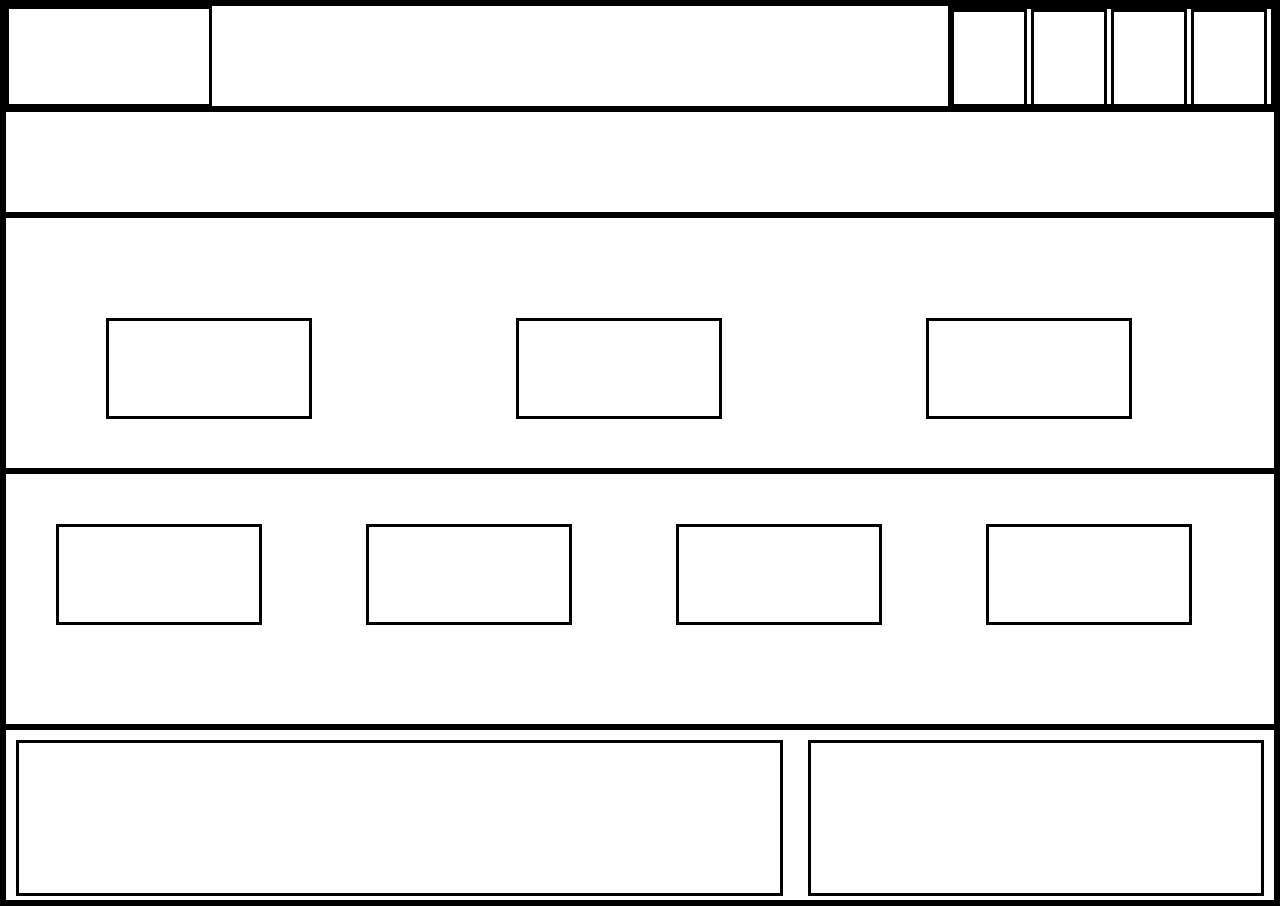
<file: div set krna/div.html>
<!DOCTYPE html>
<html>
<head>
	<title></title>
	<link rel="stylesheet" type="text/css" href="div.css">
</head>
<body>
	<div class="box">
		<div class="box1">
			<div class="box2"></div>
			<div class="box3">
				<div class="child"></div>
				<div class="child"></div>
				<div class="child"></div>
				<div class="child"></div>
			</div>
		</div>

		<div class="box1">
			
		</div>

		<div class="box5">
			<div class="child1"></div>
			<div class="child1"></div>
			<div class="child1"></div>
		</div>

		<div class="box5">
			<div class="child2"></div>
			<div class="child2"></div>
			<div class="child2"></div>
			<div class="child2"></div>
		</div>
		<div style="border:solid;height: 170px;">
			<div class="child3"></div>
			<div class="child4"></div>
		</div>
	</div>
</body>
</html>
</file>
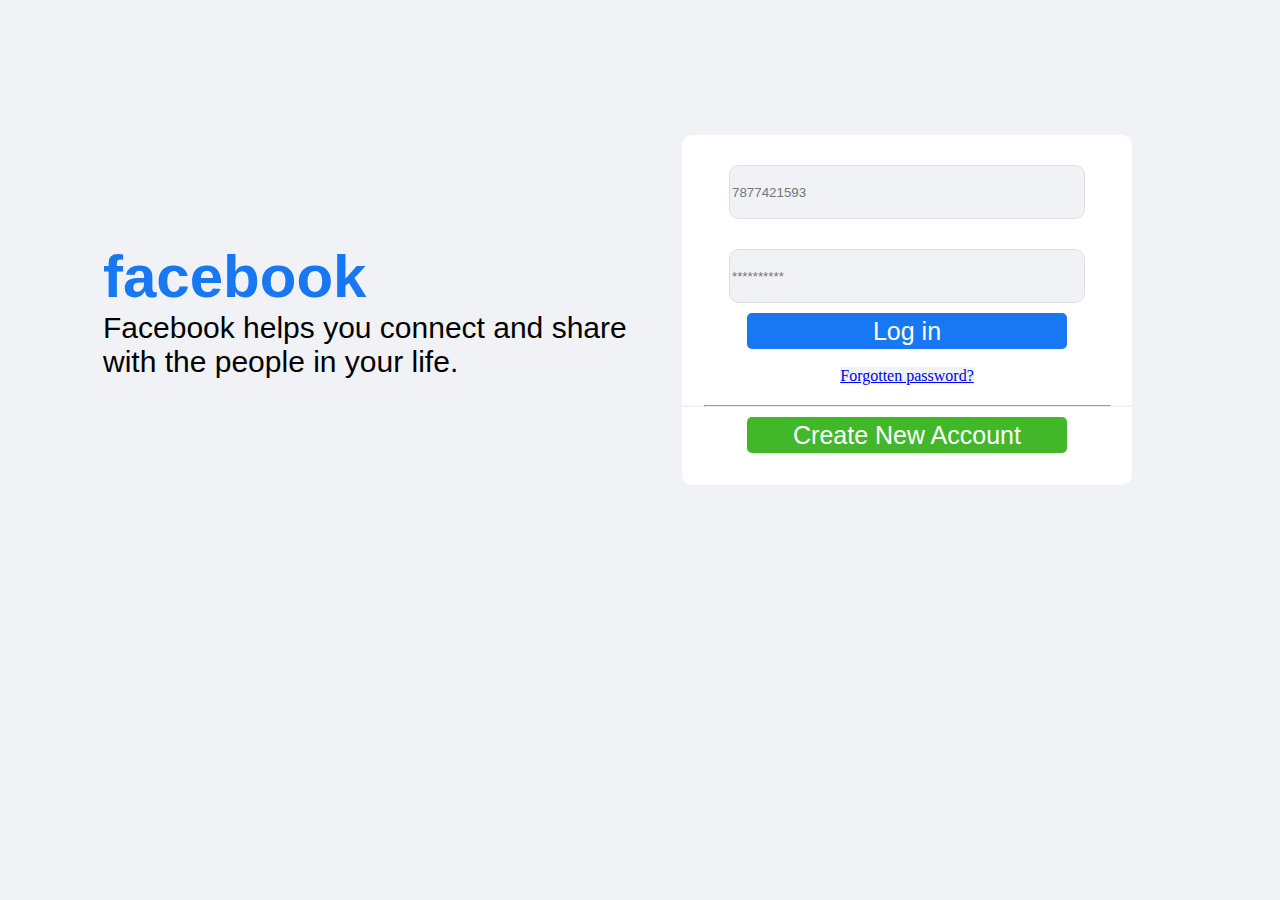
<file: facebook/fb.html>
<!DOCTYPE html>
<html>
<head>
	<title></title>
	<link rel="stylesheet" type="text/css" href="stylesheet/fb.css">
</head>
<body>
		<div class="demo">
			<table >
				<tr>
					<td>
						<h1>facebook</h1>
						<p>
							Facebook helps you connect and share<br/> with the people in your life.
						</p>
					</td>
					<td>
						<div class="demo1">
							<input type="" name="" placeholder="7877421593"><br/>
							<input type="" name="" placeholder="**********"><br/>
							<button style="background-color: #1877f2;">Log in</button><br/><br/>
							<a href="#">Forgotten password?</a>
							<center><hr></center>
							<button style="background-color:#42b72a; ">Create New Account</button>
						</div>
					</td>
				</tr>
			</table>
		</div>
</body>
</html>
</file>
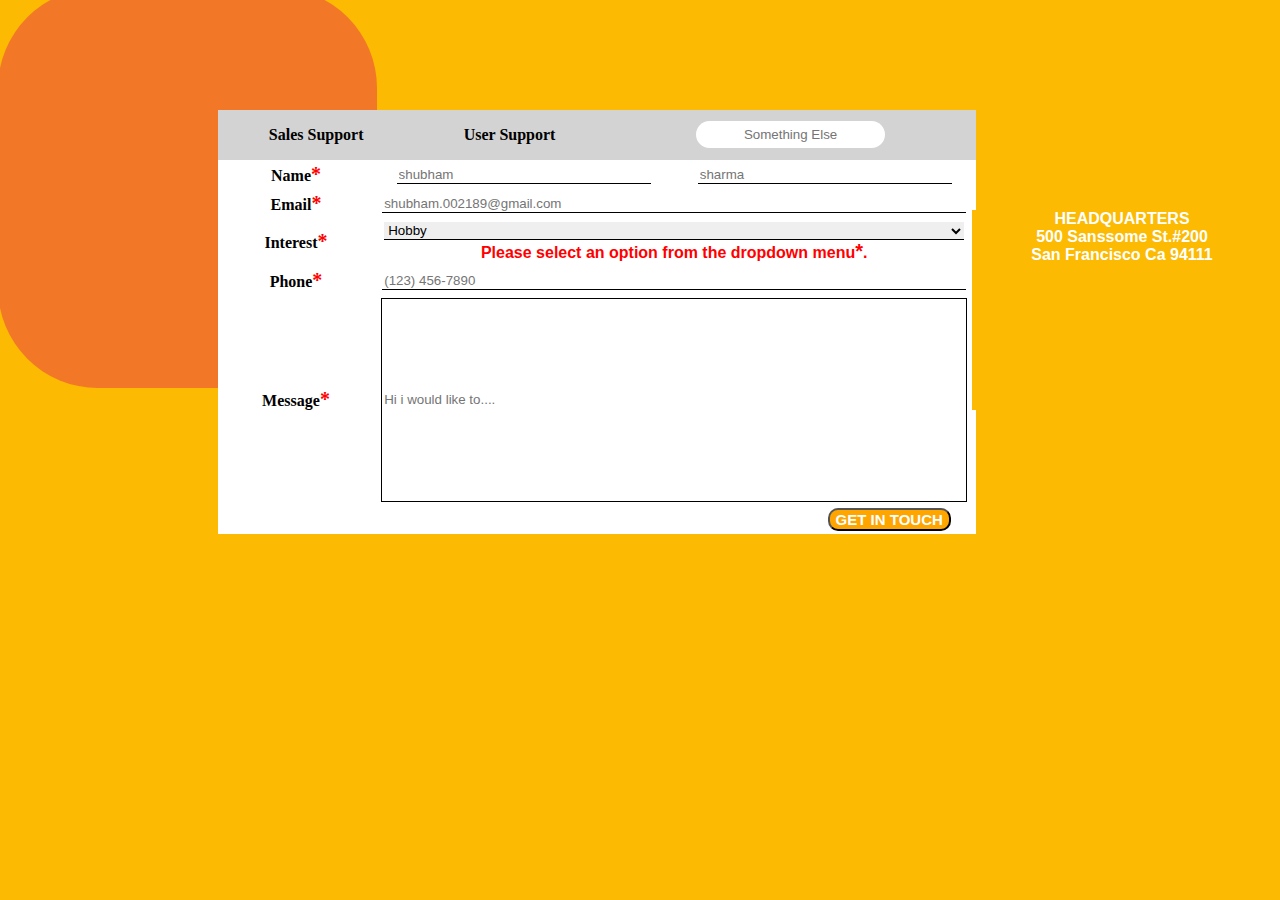
<file: form/form 2.html>
<!DOCTYPE html>
	<html>
	<head>
		<title></title>
		<link rel="stylesheet" type="text/css" href="stylesheet/stylesheet2.css">
	</head>
	<body>
		<div class="demo" >
			
		</div>

		<div class="demo2">
			<table border="0" width="100%" cellspacing="0" style="height: 50px;">
				<tr style="background-color: lightgray">
					<td >Sales Support </td>
					<td > User Support </td>
					<td><input class="demoinput"  type="text" name="" placeholder ="Something Else" style="background-color: white;"></td>
				</tr>
			</table>
			<div>
				<table border="0" width="100%" >
					<tr>
						<td width="150px;">Name<span style="color: red; font-size: 20px;">*</span></td>
						<td>
							<input type="" name="" placeholder="shubham" style="width: 250px;">
						</td>
						<td>
							<input type="" name="" placeholder="sharma" style="width: 250px;">
						</td>
					</tr>
				</table>
			</div>
			<div>
				<table border="0" width="100%">
					<tr>
						<td width="150px;">Email<span style="color: red; font-size: 20px;">*</span></td>
						<td>
							<input type="" placeholder="shubham.002189@gmail.com" name="" style="width: 580px;">
						</td>
					</tr>
				</table>
			</div>
			<div>
				<table border="0" width="100%">
					<tr>
						<td width="150px;">Interest<span style="color: red; font-size: 20px;">*</span></td>
						<td>
							<select style="width: 580px;">
								<option>Hobby</option>
								<option>book reading</option>
								<option>running</option>
								<option>tour</option>
							</select><br/>
							<span style="color: red;font-family: arial;">Please  select an option from the dropdown menu<span style="color: red; font-size: 20px;">*</span>.</span>
						</td>
					</tr>
				</table>
			</div>
			<div>
				<table border="0" width="100%">
					<tr>
						<td width="150px;">Phone<span style="color: red; font-size: 20px;">*</span></td>
						<td>
							<input type="" placeholder="(123) 456-7890" name="" style="width: 580px;">
						</td>
					</tr>
				</table>
			</div>
			<div>
				<table border="0" width="100%">
					<tr>	
						<td width="150px" >Message<span style="color: red; font-size: 20px;">*</span></td>
						<td>
							<input type="text" placeholder="Hi i would like to...." name="" style="width: 580px;height: 200px;border: 1px solid;">
						</td>
					</tr>
				</table>
			</div>
			<div>
				<table border="0" width="100%">
					<tr>
						<td width="150px" ></td>
						<td>
							<button>GET IN TOUCH</button>
						</td>
					</tr>
				</table>
			</div>
		</div>
		<div style="width: 300px;float: right;height: 200px;font-weight: bold;font-family: sans-serif;background-color: inherit;color: white;">
			HEADQUARTERS<br/>
			500 Sanssome St.#200<br/>
			San Francisco Ca 94111<br/>
		</div>
	</body>
	</html>
</file>
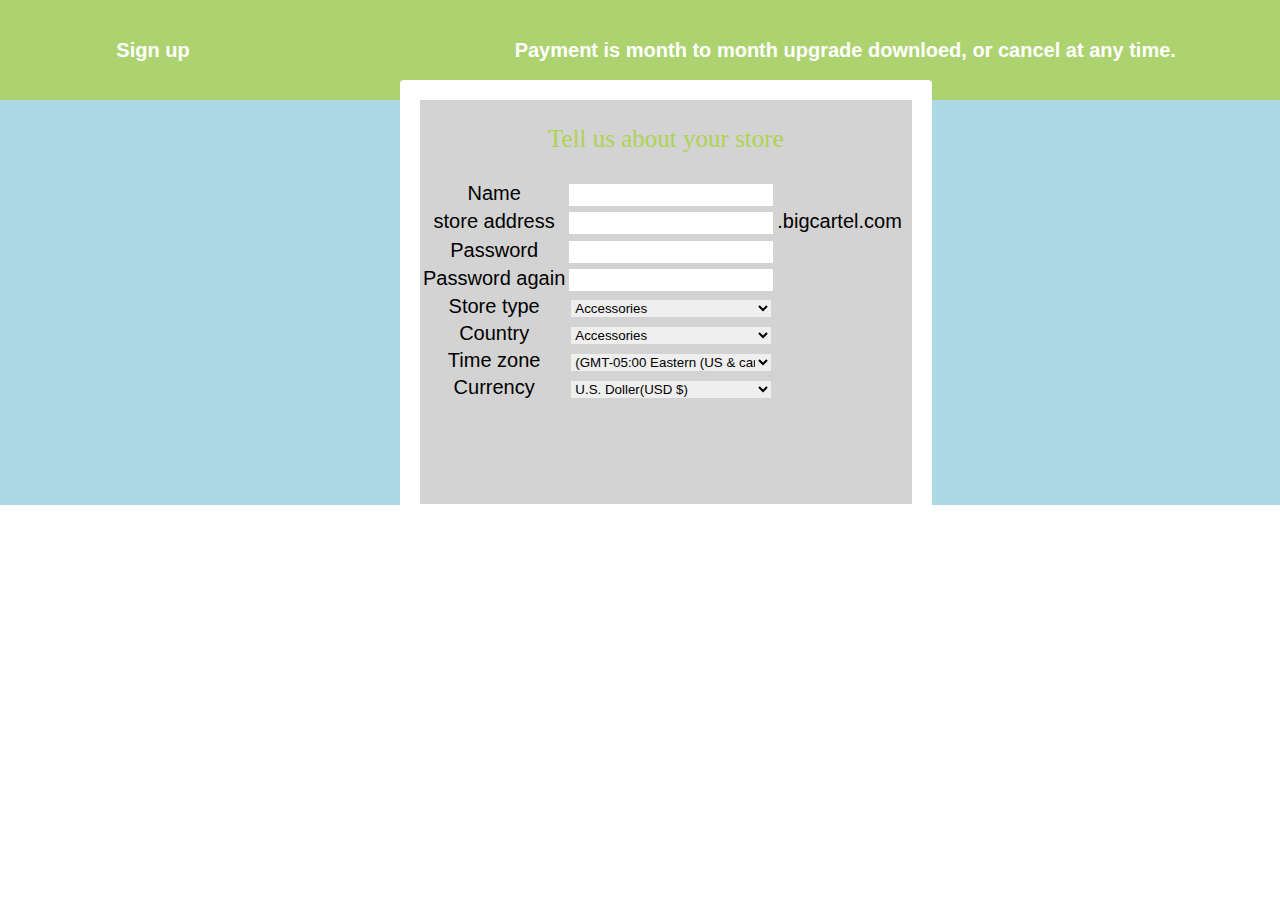
<file: form/form 3.html>
<!DOCTYPE html>
<html>
<head>
	<title></title>
	<link rel="stylesheet" type="text/css" href="stylesheet/stylesheet3.css">
</head>
<body topmargin="0" leftmargin="0">
		<div  class="div1">
			<table width="100%" border="0" style="height: 100px; background-color: #add371;font-weight: bold;font-size: 20px;">
				<tr>
					<td style="border-right: 5px white dotted; width: 300px;border:none;">Sign up</td>
					<td></td>
					<td></td>
					<td></td>
					<td></td>
					<td>Payment is month to month upgrade downloed, or cancel at any time.</td>
				</tr>
			</table>
			<div style="border: solid white 20px;width: 36%;margin-left: 400px;margin-top: -20px;background-color:lightgray;border-radius:4px; height: 80%;">
				<p>Tell us about your store</p>
				<table  border="0">
					<tr>
						<td id="tdwidth">Name</td>
						<td><input type="" name=""></td>
						<td></td>
					</tr>
					<tr>
						<td id="tdwidth">store address</td>
						<td><input type="" name=""></td>
						<td id="tdwidth">.bigcartel.com</td>
					</tr>
					<tr>
						<td id="tdwidth">Password</td>
						<td><input type="" name=""></td>
					</tr>
					<tr>
						<td id="tdwidth">Password again</td>
						<td><input type="" name=""></td>
					</tr>
					<tr>
						<td id="tdwidth">Store type</td>
						<td>
							<select>
									<option>Accessories</option>
							</select>
						</td>
					</tr>
					<tr>
						<td id="tdwidth">Country</td>
						<td>
							<select>
									<option>Accessories</option>
							</select>
						</td>
					</tr>
					<tr>
						<td id="tdwidth">Time zone</td>
						<td>
							<select>
									<option>(GMT-05:00 Eastern (US & cana)</option>
							</select>
						</td>
					</tr>
					<tr>
						<td id="tdwidth">Currency</td>
						<td>
							<select>
									<option>U.S. Doller(USD $)</option>
							</select>
						</td>
					</tr>
				</table>
			</div>
		</div>
</body>
</html>
</file>
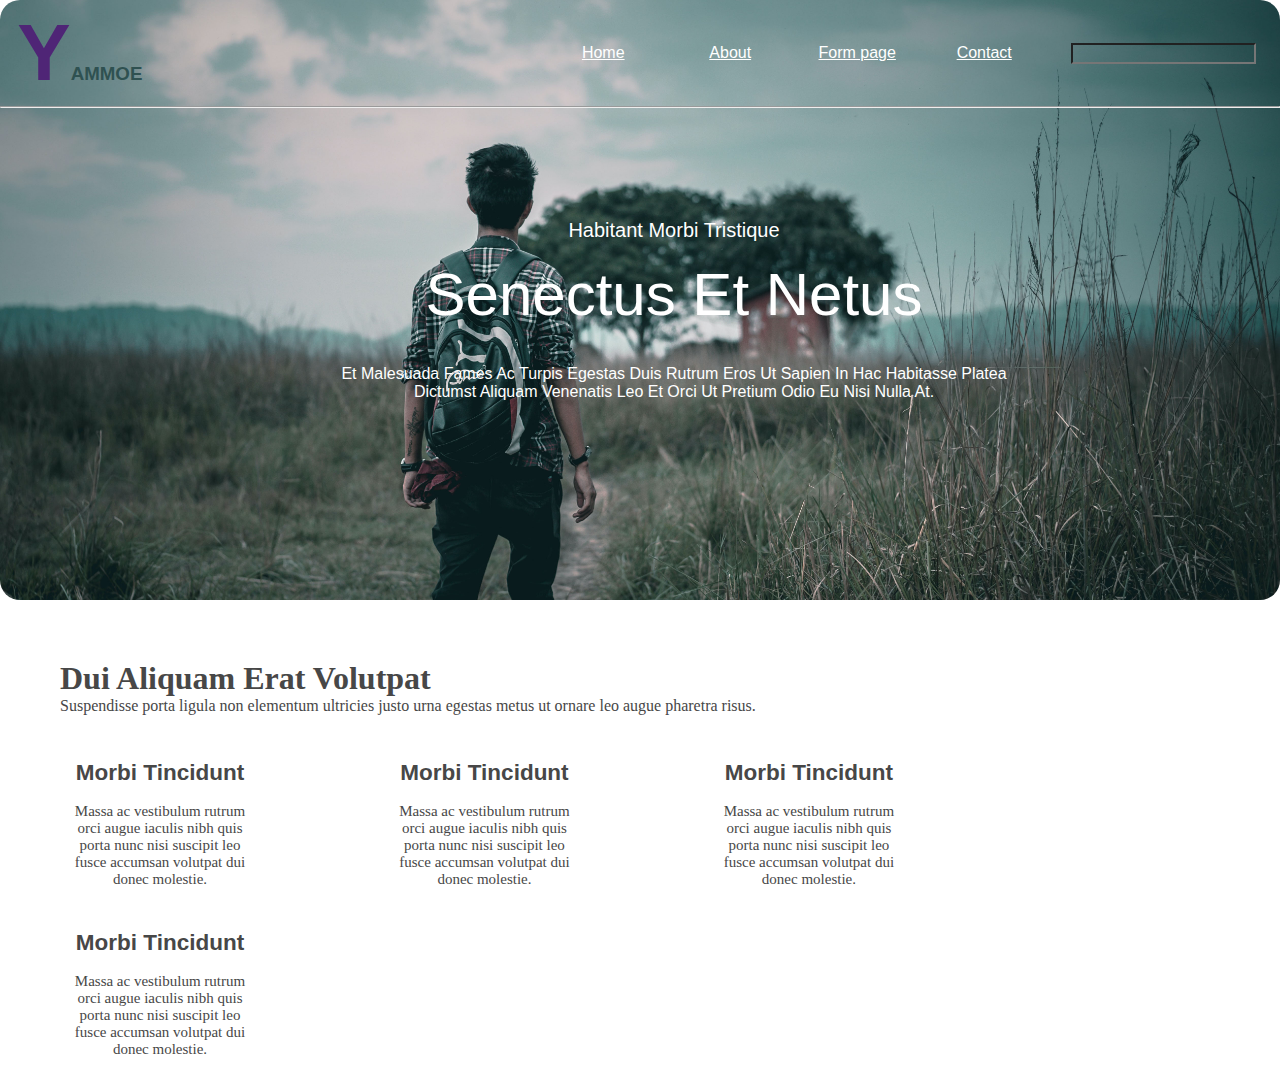
<file: form/form 4.html>
<!DOCTYPE html >
<html lang="en">
<head>
	<title></title>
	<link rel="stylesheet" type="text/css" href="stylesheet/stylesheet4.css">
</head>
<body>
	<div class="box">
		<table width="100%" border="0">
			<tr>
				<td >
					<h3 style="color: #2f5151;"><span style="font-size:80px;color:#4f2576;">Y</span>AMMOE</h3>
				</td>
				<td></td>
				<td></td>
				<td></td>
				<td><a href="#">Home</a></td>
				<td><a href="#">About</a></td>
				<td><a href="#">Form page</a></td>
				<td><a href="#">Contact</a></td>
				<td><input type="text" name="" style="background: transparent;color: white;"></td>
			</tr>
		</table>
		<hr>
		<br/><br/><br/><br/><br/><br/>
		<table border="0" width="1348">
			<tr>
				<td>
					<span>Habitant Morbi Tristique</span>
					<br/><br/>
					<p style="font-size:60px;color: white; ">Senectus Et Netus</p>
					<br/><br/>
					<p style="color: white;">Et Malesuada Fames Ac Turpis Egestas Duis Rutrum Eros Ut Sapien In Hac Habitasse Platea<br/> Dictumst Aliquam Venenatis Leo Et Orci Ut Pretium Odio Eu Nisi Nulla At.</p>
				</td>
			</tr>
		</table>
	</div>

	<div id="box1">
		<p style="padding: 30px;">
			<h1 style="font-family:Georgia;">Dui Aliquam Erat Volutpat</h1>
            Suspendisse porta ligula non elementum ultricies justo urna egestas metus ut ornare leo augue pharetra risus.
		</p>
	</div>
	<div id="box3">
		<h2>Morbi Tincidunt</h2>
		<br/>
		Massa ac vestibulum rutrum<br/> 
		orci augue iaculis nibh quis<br/>
		porta nunc nisi suscipit leo<br/>
 		fusce accumsan volutpat dui<br/>
   		donec molestie.
	</div>
	<div id="box3">
		<h2>Morbi Tincidunt</h2>
		<br/>
		Massa ac vestibulum rutrum<br/> 
		orci augue iaculis nibh quis<br/>
		porta nunc nisi suscipit leo<br/>
 		fusce accumsan volutpat dui<br/>
   		donec molestie.
	</div>
	<div id="box3">
		<h2>Morbi Tincidunt</h2>
		<br/>
		Massa ac vestibulum rutrum<br/> 
		orci augue iaculis nibh quis<br/>
		porta nunc nisi suscipit leo<br/>
 		fusce accumsan volutpat dui<br/>
   		donec molestie.
	</div>
	<div id="box3">
		<h2>Morbi Tincidunt</h2>
		<br/>
		Massa ac vestibulum rutrum<br/> 
		orci augue iaculis nibh quis<br/>
		porta nunc nisi suscipit leo<br/>
 		fusce accumsan volutpat dui<br/>
   		donec molestie.
	</div>
</body>
</html>
</file>
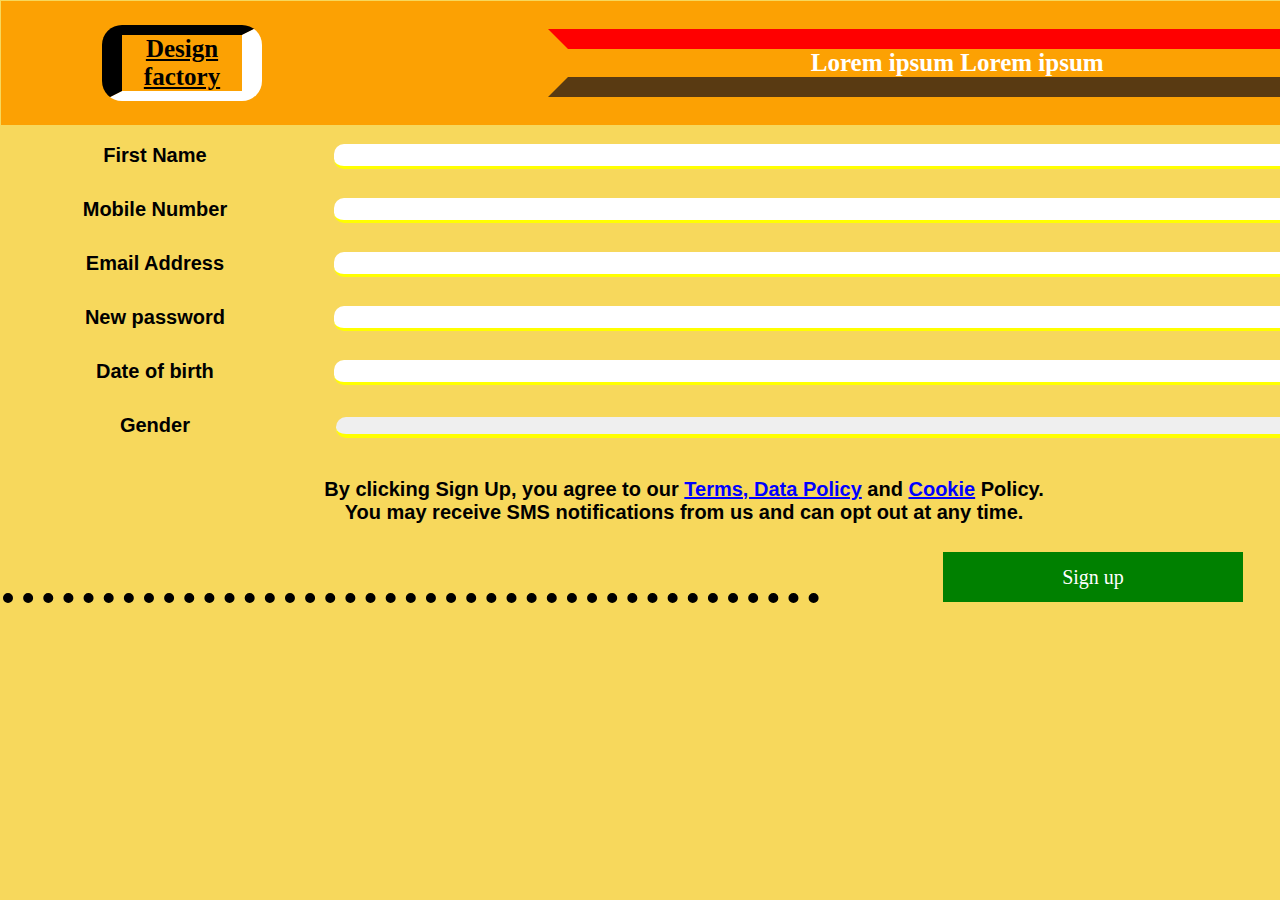
<file: form/form1.html>
<!DOCTYPE html>
<html>
<head>
	<title></title>
	<link rel="stylesheet" type="text/css" href="stylesheet/stylesheet.css">
</head>
<body topmargin="0" leftmargin="0">
	<table border="0" width="1355" cellspacing="0">
		<tr>
			<td>
				<table width="1366" bgcolor="#fca103" cellspacing="0">
					<tr>
						<td style="height: 100px;">
							<br/>
							<div id="div2">
								<a href="#">Design factory</a>	
							</div>
							<br/>
						</td>
						<td style="height: 100px;width: 60%; ">
							<div>
								Lorem ipsum Lorem ipsum	
							</div>
						</td>

					</tr>
				</table>
			</td>			
		</tr>
		<tr>
			<td>
				<table width="1366" border="0">
					<tr>
						<td id="td">First Name </td>
						<td id="demo">
							<input type="text" name="">
						</td>
					</tr>
					<tr>
						<td id="td">Mobile Number</td>
						<td id="demo">
							<input type="text" name="">
						</td>
					</tr>
					<tr>
						<td id="td">Email Address</td>
						<td id="demo">
							<input type="text" name="">
						</td>
					</tr>
					<tr>
						<td id="td">New password</td>
						<td id="demo">
							<input type="text" name="">
						</td>
					</tr>
					<tr>
						<td id="td">Date of birth</td>
						<td id="demo">
							<input type="text" name="">
						</td>
					</tr>
					<tr>
						<td id="td">Gender</td>
						<td id="demo">
							<select name ="Gender" style="width: 95%;border: 0 ; border-bottom: 4px solid yellow; border-radius: 10px;">
								<option></option>
								<option>Male</option>
								<option>Female</option>
							</select>
						</td>
					</tr>
				</table>
			</td>
		</tr>
		<tr>
			<td>
				<table border="0" width="1366">
					<tr>
						<td> 
							<p>
								By clicking Sign Up, you agree to our <a href="#" style="color: blue;">Terms, Data Policy</a> and <a href="#"style="color: blue;">Cookie</a> Policy.<br/> You may receive SMS notifications from us and can opt out at any time.
					        </p>
					    </td>
					</tr>
				</table>
			</td>
		</tr>
		<tr>
			<td>
				<table border="0" width="1366">
					<tr>
						<td style="border-bottom: 10px  dotted ;width: 60%;"> 
						
					    </td>
					    <td> 
							<button style="width: 300px;">Sign up</button>
					    </td>
					</tr>
				</table>
			</td>
		</tr>
	</table>
	
</body>
</html>
</file>
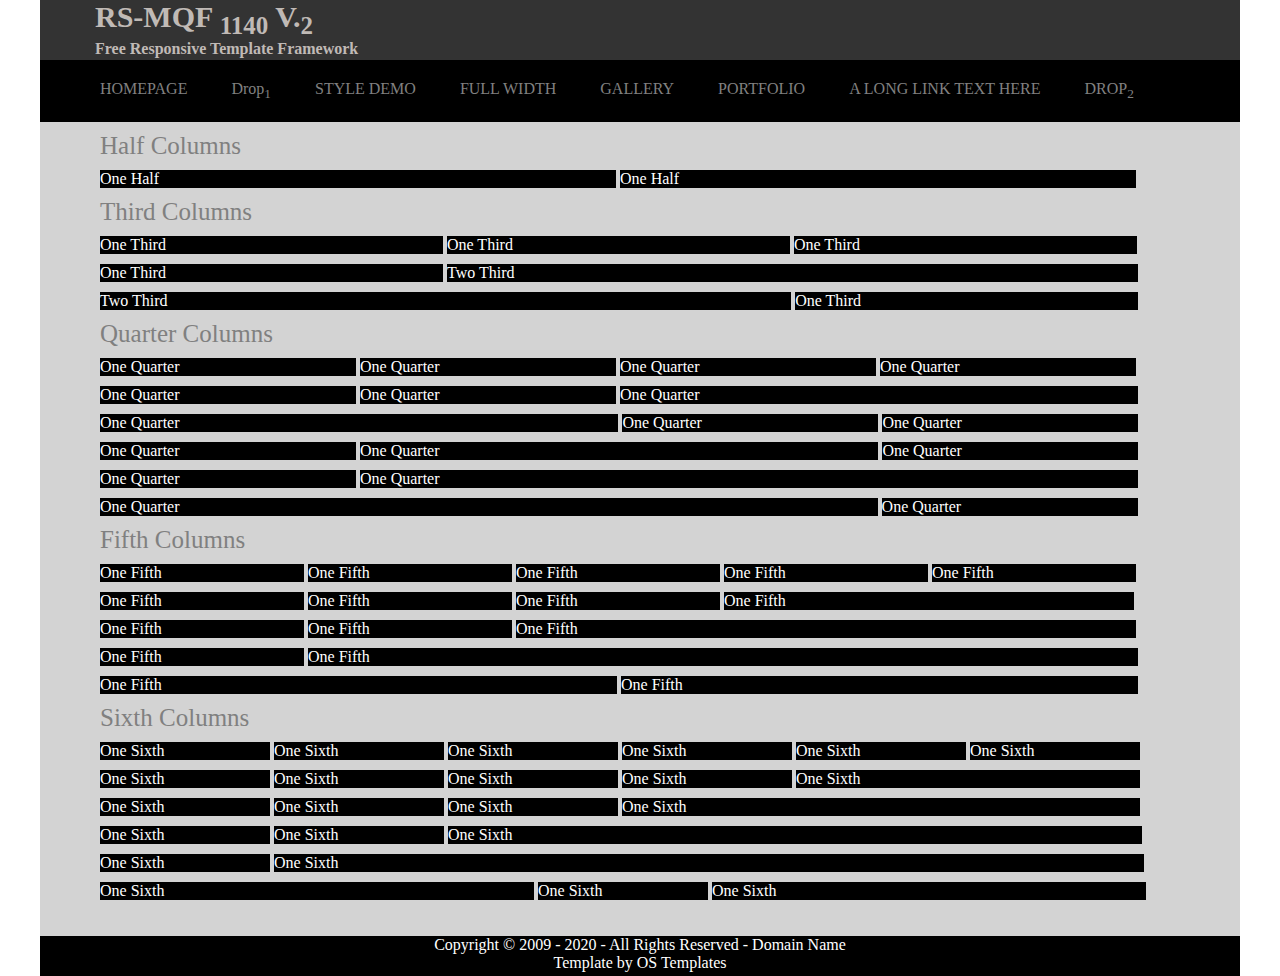
<file: web frem/web1.html>
<!DOCTYPE html>
<html>
<head>
	<title></title>
	<link rel="stylesheet" type="text/css" href="stylesheet.css">
</head>
<body>

	<div class="container">
	<div class="box" style="background-color: #333333;">
		<span style="font-size: 30px;margin: 55px;color: #C0BAB6;">RS-MQF <sub>1140</sub> V.<sub>2</sub></span><br/>
		<span style="margin: 55px;color: #C0BAB6;">Free Responsive Template Framework</span>
	</div>
	<div class="box1">
		<ul>
			<li class="text"><a href="#">HOMEPAGE</a></li>
			<li><a href=""> Drop<sub>1</sub></a></li>
			<li><a href="#">STYLE DEMO</a></li>
			<li> <a href="#"> FULL WIDTH</a></li>
			<li><a href="#">GALLERY</a></li>
			<li><a href="#">PORTFOLIO</a></li>
			<li><a href="#">A LONG LINK TEXT HERE</a></li>
			<li><a href="#">DROP<sub>2</sub></a></li>
		</ul>
	</div>

		<div style="width: 90%;margin: 0px auto;">
			<div><p id="text1">Half Columns</p></div>
			<div class="box2">One Half</div>
			<div class="box2">One Half</div>
		</div>
		<div style="width: 90%;margin: 0px auto;">
			<div><p id="text1">Third Columns</p></div>
			<div class="box3">One Third</div>
			<div class="box3">One Third</div>
			<div class="box3">One Third</div>
		</div>
		
		<div style="width: 90%;margin: 0px auto;">
			<div class="box3">One Third</div>
			<div class="box4">Two Third</div>
		</div>

		<div style="width: 90%;margin: 0px auto;">
			<div class="box4">Two Third</div>
			<div class="box3">One Third</div>
		</div>

		<div style="width: 90%;margin: 0px auto;">
			<div><p id="text1">Quarter Columns</p></div>
			<div class="box5">One Quarter</div>
			<div class="box5">One Quarter</div>
			<div class="box5">One Quarter</div>
			<div class="box5">One Quarter</div>
		</div>

		<div style="width: 90%;margin: 0px auto;">
			<div class="box6">One Quarter</div>
			<div class="box6">One Quarter</div>
			<div class="box7">One Quarter</div>
		</div>

		<div style="width: 90%;margin: 0px auto;">
			<div class="box7">One Quarter</div>
			<div class="box6">One Quarter</div>
			<div class="box6">One Quarter</div>
		</div>

		<div style="width: 90%;margin: 0px auto;">
			<div class="box6">One Quarter</div>
			<div class="box7">One Quarter</div>
			<div class="box6">One Quarter</div>
		</div>

		<div style="width: 90%;margin: 0px auto;">
			<div class="box6">One Quarter</div>
			<div class="box8">One Quarter</div>
		</div>

		<div style="width: 90%;margin: 0px auto;">
			<div class="box8">One Quarter</div>
			<div class="box6">One Quarter</div>
		</div>
		
		<div style="width: 90%;margin: 0px auto;">
			<div><p id="text1">Fifth Columns</p></div>
			<div class="box9">One Fifth</div>
			<div class="box9">One Fifth</div>
			<div class="box9">One Fifth</div>
			<div class="box9">One Fifth</div>
			<div class="box9">One Fifth</div>
		</div>

		<div style="width: 90%;margin: 0px auto;">
			<div class="box10">One Fifth</div>
			<div class="box10">One Fifth</div>
			<div class="box10">One Fifth</div>
			<div class="box11">One Fifth</div>
		</div>

		<div style="width: 90%;margin: 0px auto;">
			<div class="box10">One Fifth</div>
			<div class="box10">One Fifth</div>
			<div class="box12">One Fifth</div>
		</div>

		<div style="width: 90%;margin: 0px auto;">
			<div class="box10">One Fifth</div>
			<div class="box13">One Fifth</div>
		</div>

		<div style="width: 90%;margin: 0px auto;">
			<div class="box14">One Fifth</div>
			<div class="box14">One Fifth</div>
		</div>

		<div style="width: 90%;margin: 0px auto;">
			<div><p id="text1">Sixth Columns</p></div>
			<div class="box15">One Sixth</div>
			<div class="box15">One Sixth</div>
			<div class="box15">One Sixth</div>
			<div class="box15">One Sixth</div>
			<div class="box15">One Sixth</div>
			<div class="box15">One Sixth</div>
		</div>

		<div style="width: 90%;margin: 0px auto;">
			<div class="box15">One Sixth</div>
			<div class="box15">One Sixth</div>
			<div class="box15">One Sixth</div>
			<div class="box15">One Sixth</div>
			<div class="box16">One Sixth</div>
		</div>

		<div style="width: 90%;margin: 0px auto;">
			<div class="box15">One Sixth</div>
			<div class="box15">One Sixth</div>
			<div class="box15">One Sixth</div>
			<div class="box17">One Sixth</div>
		</div>

		<div style="width: 90%;margin: 0px auto;">
			<div class="box15">One Sixth</div>
			<div class="box15">One Sixth</div>
			<div class="box18">One Sixth</div>
		</div>

		<div style="width: 90%;margin: 0px auto;">
			<div class="box15">One Sixth</div>
			<div class="box19">One Sixth</div>
		</div>

		<div style="width: 90%;margin: 0px auto;">
			<div class="box20">One Sixth</div>
			<div class="box15">One Sixth</div>
			<div class="box20">One Sixth</div>
		</div>
		<br/><br/>
	<div class="box1" style="height: 40px;text-align: center;">
		<p>Copyright © 2009 - 2020 - All Rights Reserved - Domain Name
			<br/>Template by OS Templates
		</p>
	</div>

</body>
</html>
</file>
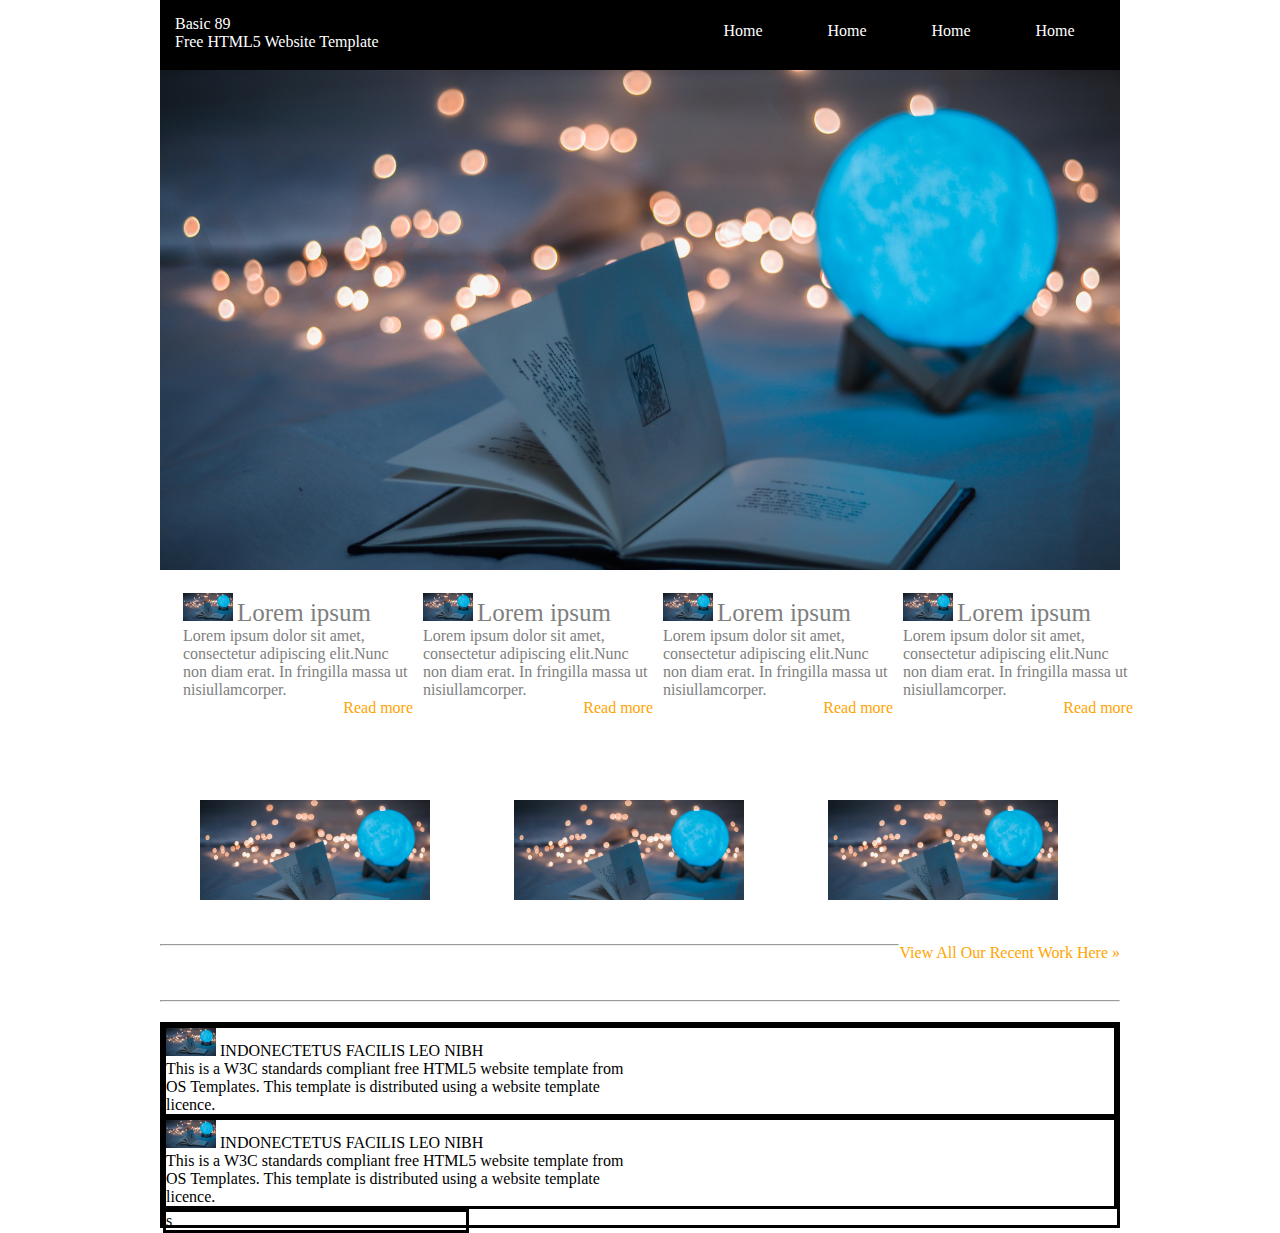
<file: web page/web page.html>
<!DOCTYPE html>
<html lang="en">
<head>
	<title></title>
	<link rel="stylesheet" type="text/css" href="stylesheet/web.css">
</head>
<body>
	<div class="container">
		<div class="box">
			<div class="child1">Basic 89<br/>
								Free HTML5 Website Template
			</div>
			<div class="child2">
				<ul>
					<li>Home</li>
					<li>Home</li>
					<li>Home</li>
					<li>Home</li>
				</ul>
			</div>			
		</div>
		<!-- background img -->
		<div class="img"></div>
		<!-- background img -->


		<div class="box2">
			<div class="child3">
				<img src="img/shubham.jpg">
				<span style="font-size: 25px;">Lorem ipsum</span><br/>
				Lorem ipsum dolor sit amet, consectetur adipiscing elit.Nunc non diam erat. In fringilla massa ut nisiullamcorper.
				<br/><a href="#" style="color: orange;float: right;text-decoration: none;">Read more</a>
			</div>
			<div class="child3">
				<img src="img/shubham.jpg">
				<span style="font-size: 25px;">Lorem ipsum</span><br/>
				Lorem ipsum dolor sit amet, consectetur adipiscing elit.Nunc non diam erat. In fringilla massa ut nisiullamcorper.
				<br/><a href="#" style="color: orange; float: right;text-decoration: none;">Read more</a>
			</div>
			<div class="child3">
				<img src="img/shubham.jpg">
				<span style="font-size: 25px;">Lorem ipsum</span><br/>
				Lorem ipsum dolor sit amet, consectetur adipiscing elit.Nunc non diam erat. In fringilla massa ut nisiullamcorper.
				<br/><a href="#" style="color: orange;float: right;text-decoration: none;">Read more</a>
			</div>
			<div class="child3">
				<img src="img/shubham.jpg">
				<span style="font-size: 25px;">Lorem ipsum</span><br/>
				Lorem ipsum dolor sit amet, consectetur adipiscing elit.Nunc non diam erat. In fringilla massa ut nisiullamcorper.
				<br/><a href="#" style="color: orange;float: right;text-decoration: none;">Read more</a>
			</div>
		</div>


		<div class="box3">
			<div class="child4"></div>
			<div class="child4"></div>
			<div class="child4"></div>	
		</div>

		<div style="width: 950;float: right;color: orange;">View All Our Recent Work Here »</div><hr/>
		<br/><br/><br/><hr/>


		<div class="box4">
			<div>
				<div class="mini">
				<img src="img/shubham.jpg">
					INDONECTETUS FACILIS LEO NIBH<br/>
					This is a W3C standards compliant free HTML5 website template from<br/> OS Templates. This template is distributed using a website template<br/> licence.
				</div>
				<div class="mini">
				<img src="img/shubham.jpg">

					INDONECTETUS FACILIS LEO NIBH<br/>
					This is a W3C standards compliant free HTML5 website template from<br/> OS Templates. This template is distributed using a website template<br/> licence.
				</div>
			 </div>
			<div class="child6">
				<div>s</div>
			</div>
		</div>

	</div>	
</body>
</html>
</file>
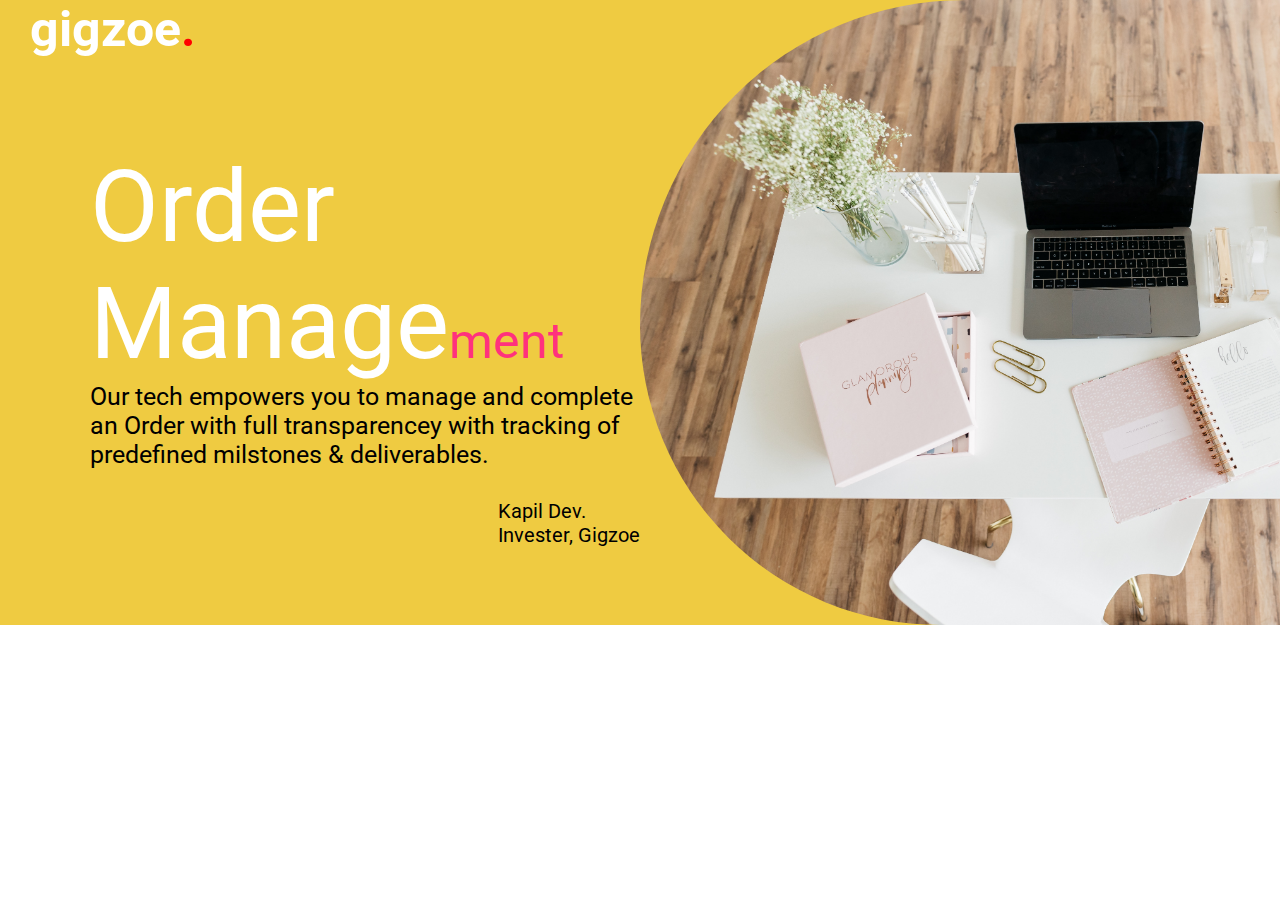
<file: web frem/font prectice/font.html>
<!DOCTYPE html>
<html>
<head>
	<title></title>
	<link href="https://fonts.googleapis.com/css2?family=Roboto&display=swap" rel="stylesheet">
	<link href="https://fonts.googleapis.com/css2?family=Roboto&family=Roboto+Slab:wght@900&display=swap" rel="stylesheet">
	<link rel="stylesheet" type="text/css" href="stylesheet.css">
</head>
<body>
	<div class="demo">
		<div class="demo1">
		</div>
		<div>
		<h1>gigzoe<span style="font-size: 50px;color: red;">.</span></h1>
		<p class="text">
			Order<br/>
			Manage<span style="font-size: 50px;color: #ff327d;">ment</span>
		</p>
		</div>
			<p class="text1">Our tech empowers you to manage and complete <br/>
			an Order with full transparencey with tracking of<br/>
			predefined milstones & deliverables.</p>

			<p class="text2">
				Kapil Dev.<br/>
				Invester, Gigzoe
			</p>
	</div>
</body>
</html>
</file>
<file: div set krna/div.css>
*{
	margin: 0px;
}
.box{
	border: solid;
	height: 900px;
}

.box1{
	border: solid;
	height: 100px;
}

.box2{
	border: solid;
	height: 95px;
	width: 200px;
	display: inline-block;

}

.box3{
	border: solid;
	height: 95px;
	width:320px;
	float: right;

}

.child{
	border: solid;
	height: 95px;
	width: 70px;
	display: inline-block;
}

.child1{
		border: solid;
		height: 95px;
		width: 200px;
		display: inline-block;	
		margin: 100px;
}

.box5{
	border: solid;
	height: 250px;
}

.child2{
		border: solid;
		height: 95px;
		width: 200px;
		display: inline-block;	
		margin: 50px;
}

.child3{
			border:solid;
			height: 150px;
			width: 450px;
			float: right;
			margin: 10px;

		}

.child4{
			border:solid;
			height: 150px;
			width: 60%;
			float: left;
			margin: 10px;
		}
</file>
<file: facebook/stylesheet/fb.css>
*{
	margin: 0px;
	 background: #f0f2f5;

}

.demo{
	width: 1360px;
	/*border:solid;*/
	height: 619px;
}

table{
	/*border:solid;*/
	width: 100%;
	height: 620px;
}

td{
	width: 500px;
	/*border:solid;*/
}

.demo1{
	/*border:solid;*/
	border-radius: 20px;
	text-align: center;
	height: 350px;
	width: 450px;
	background-color: white;
	border-radius: 10px;
}

p{
	margin-left: 100px;
	font-size: 30px;
	font-family: sans-serif;
}

h1{
	margin-left: 100px;
	font-size: 60px;
	color: #1877f2;
	font-family: sans-serif;

}

input{
	width: 350px;
	height: 50px;
	margin-top: 30px;
	border:none;
	border-radius: 10px;
	background-color:#f0f2f5;
	border:1px solid #dddfe2;
}

button{
	width: 320px;
	height: 36px;
	border:none;
	margin-top: 10px;
	border-radius:5px;
	color: white;
	font-size: 25px;

}

hr{
	margin-top: 20px;
	width: 90%;
}
</file>
<file: form/stylesheet/stylesheet2.css>
body{
	text-align: center;
	background-color: #fcba03;
	color: black;
	font-weight: bold;
}
.demo{

	height: 400px;
	background-color: #f27827;
	width: 30%;
	border-radius: 100px;
	margin-top: -20px;
	margin-left:-10px;


}

.demo2{
	border: solid;
	width: 60%;
	margin-left: 210px;
	margin-top: -22%;
	height: 100px;
	border:none;
}

.demoinput{
	background-color: lightgray;
	border: none;
	height: 25px;
	width: 50%;
	text-align: center;
	color: gray;
	border-radius:50px;
}

input{
	border: none;
	border-bottom: 1px solid;
}

select{
	border: none;
	border-bottom: 1px solid;
}

button{
	background-color: orange;
	color: white;
	 margin-right: -430px;
	 font-size: 15px;
	 font-weight: bold;
	 font-family:arial;
	 border-radius: 10px;
}

div{
	background-color: white;

}
</file>
<file: form/stylesheet/stylesheet3.css>
body{
	font-family: arial;
}

.div1{
		height: 505px;
		font-size: 20px;
		text-align: center;
		background-color:lightblue;
		color: white;
		width: 1366px;


}

#tdwidth{
	color: black;
}



input{
	width: 200px;
	height: 20px;
	border: none;
}

p{
	color: black;
	font-size: 25px;
	color: #aed350;
	font-family: fantasy;
}

select{
	width: 200px;
	border: none;
}
</file>
<file: form/stylesheet/stylesheet4.css>
* {
	margin: 0px;
	font-family: arial;
}
.box{
	background-image: url(..//img//shubham1.jpg);
    background-size: cover;
    border-radius: 20px;
	height: 600px;
	width: 100%;
}

td{
	width: 100px;
	text-align: center;
	height: 100px;
}

a{
	color: white;
	font-family: arial;
}

img{
	width: 200px;
}

span{
	font-size: 20px;
	color: white;
}

#box1{
	height: 150px; 
	margin-left: 60px;
	font-family: cursive;
	color:#474747;
}

#box3{
	width: 300px;
	display: inline-block;
	margin:10px;
	height: 150px;
	text-align: center;
	font-size: 15px;
	font-family:Georgia;
	color: #474747;
}
</file>
<file: form/stylesheet/stylesheet.css>
body{
	font-family: Helvetica;
	background-color: #f7d85c;
	font-size: 20px;
	font-weight: bold;
}

td{
	text-align: center;
}

#td{
		width: 200px;
		height: 50px;
}

input{
	width: 95%;
	height: 20px;
	border-right: none;
	border-left:none;
	border-top:none;
	border-bottom: solid yellow;
	border-radius: 10px;
}

#demo{
	width: 700px;
}

button{

	width: 20%;
	height: 50px;
	background-color: green;
	color: white;
	font-family: cursive;
	font-size: 20px;
	border: none;
}

div{
	border: solid;
	width: 20;
	border-top: 20px solid red;
	border-bottom: 20px solid #593a12;
	border-right:  20px solid transparent;
	border-left:  20px solid transparent;
	font-weight: bold;
	font-family: cursive;
	font-size: 25px;
	color: white;
}

#div2{
	border: solid;
	width: 120px;
	font-weight: bold;
	border-radius: 20px;
	border-top: 10px solid black;
	border-bottom: 10px solid white;
	border-right:  20px solid white;
	border-left:  20px solid black;
	margin-left: 100px;
}

a{
	color: black;
}
</file>
<file: web frem/stylesheet.css>
*{
	margin: 0px;

}

.container{

			/*border:solid;*/
			height: auto;
			margin: 0px auto;
			width: 1200px;
			height: 950px;
			background-color: lightgray;
}

.box{
	
	/*border:solid;*/
	height:60px;
	font-weight: bold;
	background-color: black;

}

.box1{
	color: white;
	background-color: black;
	width: 1200px;
}

	

ul li{
	display: inline-block;
	padding: 20px;
}

ul li a{
	color: gray;
	text-decoration: none;
}


.box2{
	display: inline-block;
	width: 516px;
	/*border:solid;*/
	color: white;
	background-color: black;
}

.box3{
			/*border:solid;*/
			width: 343px;
			display: inline-block;
			color: white;
			background-color: black;
}

#text1{
	margin-top: 10px;
	font-size: 25px;
	color: gray;
	margin-bottom: 10px;
}

.box4{
		width: 64%;
		/*border:solid;*/
		display: inline-block;
		margin-top: 10px;
		color: white;
		background-color: black;
}

.box5{
	width: 256px;
	display: inline-block;
	/*border:solid;*/
	color: white;
	background-color: black;
}

.box6{
	width: 256px;
	display: inline-block;
	/*border:solid;*/
	color: white;
	background-color: black;
	margin-top: 10px;
}


.box7{
		width: 48%;
		/*border:solid;*/
		display: inline-block;
		margin-top: 10px;
		color: white;
		background-color: black;
}

.box8{
		width: 72%;
		/*border:solid;*/
		display: inline-block;
		margin-top: 10px;
		color: white;
		background-color: black;
}

.box9{
		width: 204px;
		/*border:solid;*/
		display: inline-block;
		/*margin-top: 10px;*/
		color: white;
		background-color: black;
}

.box10{
		width: 204px;
		/*border:solid;*/
		display: inline-block;
		margin-top: 10px;
		color: white;
		background-color: black;
}

.box11{
		width: 38%;
		/*border:solid;*/
		display: inline-block;
		background-color: black;
		color: white;
}

.box12{
		width: 620px;
		/*border:solid;*/
		display: inline-block;
		background-color: black;
		color: white;
}

.box13{
		width: 830px;
		/*border:solid;*/
		display: inline-block;
		background-color: black;
		color: white;
}

.box14{
		width: 517px;
		/*border:solid;*/
		display: inline-block;
		background-color: black;
		color: white;
		margin-top: 10px;
}

.box15{
		width: 170px;
		/*border:solid;*/
		display: inline-block;
		/*margin-top: 10px;*/
		color: white;
		background-color: black;
}

.box16{
		width: 344px;
		margin-top: 10px;
		/*border:solid;*/
		display: inline-block;
		/*margin-top: 10px;*/
		color: white;
		background-color: black;
}

.box17{
		width: 518px;
		/*border:solid;*/
		margin-top: 10px; 
		display: inline-block;
		/*margin-top: 10px;*/
		color: white;
		background-color: black;
}

.box18{
		width: 694px;
		/*border:solid;*/
		margin-top: 10px; 
		display: inline-block;
		/*margin-top: 10px;*/
		color: white;
		background-color: black;
}


.box19{
		width: 870px;
		/*border:solid;*/
		margin-top: 10px; 
		display: inline-block;
		/*margin-top: 10px;*/
		color: white;
		background-color: black;
}

.box20{
		width: 434px;
		/*border:solid;*/
		margin-top: 10px; 
		display: inline-block;
		/*margin-top: 10px;*/
		color: white;
		background-color: black;
}
</file>
<file: web page/stylesheet/web.css>
*{
	margin: 0;
}
.container{
	/*border:solid;*/
	height: 900px;
	width: 960px;
	margin: 0px auto;
}

.box{
	height: 70px;
	width: 960px;
	background-color: black;
	color: white;
}

.child1{
		display: inline-block;
		float: left;
		padding: 15px;
}

.child2{
		display: inline-block;
		float: right;
		padding: 15px;
		margin-top: 7px;
}

ul li{
	display: inline-block;
	width: 100px;
	text-align: center;
}



.img{
    background-image: url(..//img//shubham.jpg);
    background-size: cover;
	height: 500px;
}

.box2{
	/*border:solid;*/
	width: 960px;
	height: 150px;
	margin-top: 20px;
	margin: 20px;


}

.child3{
	/*border:solid;*/
	display: inline-block;
	width: 230px;
	margin: 3px;
	color: gray;

}

img{
	width: 50px;
}

.box3{
	width: 960px;
	/*border:solid;*/
}

.child4{
	width: 230px;
	/*border:solid;*/
	display: inline-block;
	margin: 40px;
	height: 100px;
	background-image: url(..//img//shubham.jpg);
    background-size: cover;
}

.box4{
	border:solid;
	margin-top: 20px;
	height: 200px;
}

.child5{
	border: solid;
	display: inline-block;
	width:620px;
}

.child6{

	border:solid;
	width: 300px;
	display: inline-block;
}

.mini{
	border:solid;
}
</file>
<file: web frem/font prectice/stylesheet.css>
*{
	margin: 0px;
}

.demo{
	/*border:solid;*/
	height: 625px;
	background-color: #efcb41;
}
.demo1{
	/*border:solid;*/
	height:625px;
	width: 50%;
	float: right;
	border-radius: 650px 0px 0px 600px;
	background-color:#ff327d;
	background-image: url(shubham.jpg);
	background-size: cover;

}
h1{
	margin-left: 30px;
	font-size: 50px;
	color: white;
	 font-family: 'Roboto', sans-serif;
}
.text{
	margin-left: 90px;
	font-size:100px;
	margin-top: 90px;
	color: white;
	 font-family: 'Roboto', sans-serif;

}
.text1{
	font-size: 25px;
	margin-left:90px;
	 font-family: 'Roboto', sans-serif;
}
.text2{
	font-size: 20px;
	margin-left: 0px;
	margin-top: 30px;
	float: right;
	 font-family: 'Roboto', sans-serif;
}
</file>
